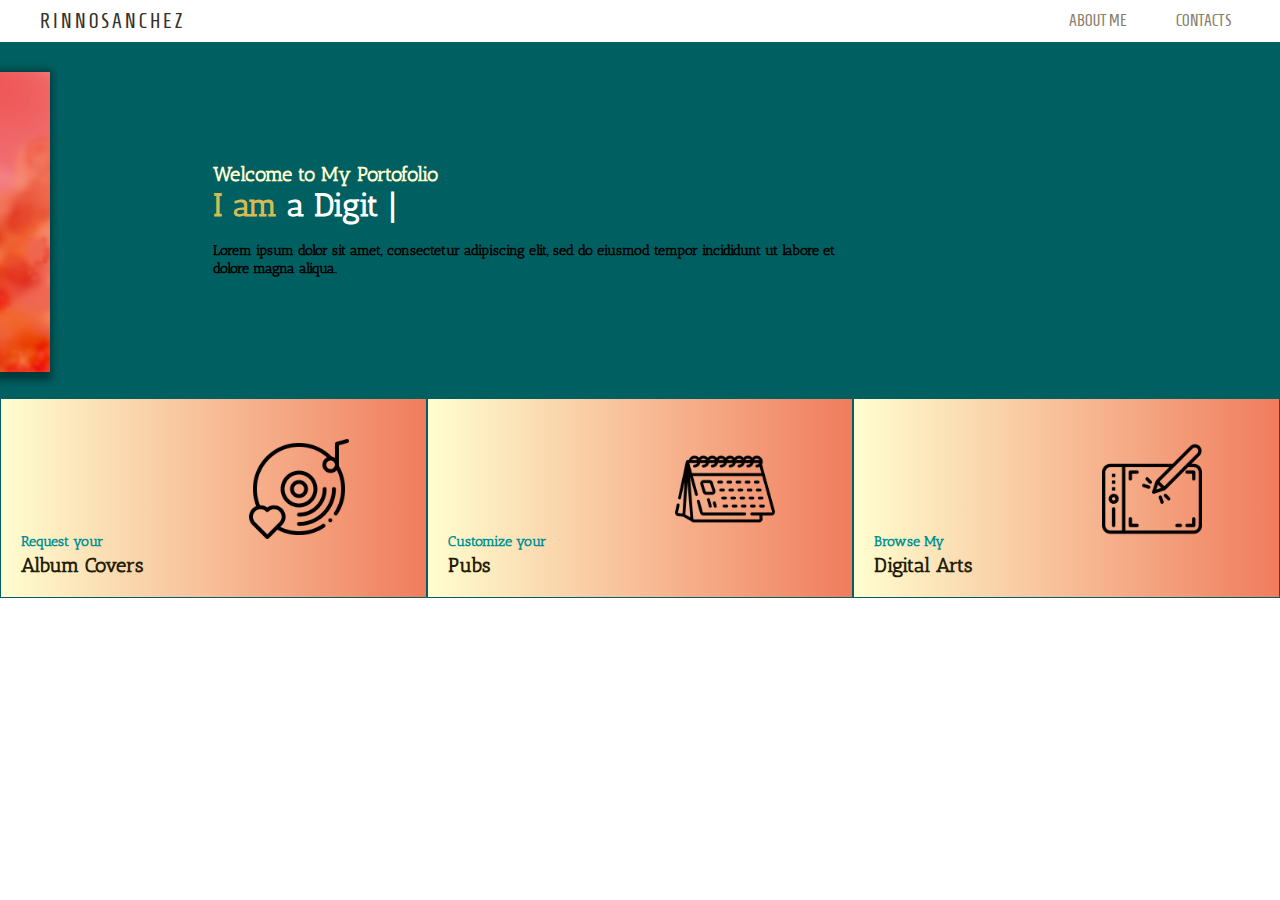
<file: index.html>
<!DOCTYPE html>
<html lang="en" dir="ltr">
    <head>
        <meta charset="utf-8"></meta>
        <title>Rinno Sanchez</title>
        <meta name="viewport" content="width=device-width, initial-scale=1">
        <link href="https://fonts.googleapis.com/css2?family=Antic+Slab&family=Homenaje&display=swap" rel="stylesheet">
        <link rel = "stylesheet" href = "STYLES/CSS/app.css"></link>

    </head>
    <body>
        <nav>
            <div class="navbar">
                <ul>
                    <li class = "name"><a href="#" class = "non">R i n n o   S a n c h e z</a></li>
                    <li class = "about"><a href="#">About Me</a></li>
                    <li class = "contacts"><a href="#">Contacts</a></li>
                </ul>
            </div>
        </nav>
        <div class="intro">
            <div class="row welcome">
                <div class="col-2 sample">
                    <img src = "IMAGES/DIGITAL ART/DA2.jpg" class = "introPic" width = 300px>
                </div>
                <div class="col-6 introduce">
                    <h2>Welcome to My Portofolio</h2>
                    <div class="animatedIntro">
                        <h1 class = "animateText" id = "animateTextOne">I am</h1>
                    </div>
                    <br>
                    <h3>Lorem ipsum dolor sit amet, consectetur adipiscing elit, sed do eiusmod tempor incididunt ut labore et dolore magna aliqua.</h3>
                </div>
                <div class="col-4">
                </div>
            </div>
        </div>
        <div class="images">
            <div class="row main">
                <div class="col-4 main">
                    <a href="index.html">
                        <div class="row">
                            <div class="col-7">
                                <div class="iconAlbum">
                                    <h2>Request your</h2>
                                    <h1>Album Covers</h1>
                                </div>
                            </div>
                            <div class="col-5">
                                <img src = "IMAGES/ICONS/album.png" width = 100px>
                            </div>
                        </div>
                    </a>
                </div>
                <div class="col-4 main">
                    <a href="index.html">
                        <div class="row">
                            <div class="col-7">
                                <div class="iconAlbum">
                                    <h2>Customize your</h2>
                                    <h1>Pubs</h1>
                                </div>
                            </div>
                            <div class="col-5 icon">
                                <img src = "IMAGES/ICONS/event.png" width = 100px>
                            </div>
                        </div>
                    </a>
                </div>
                <div class="col-4 main">
                    <a href="HTML/DA.html">
                        <div class="row">
                            <div class="col-7">
                                <div class="iconAlbum">
                                    <h2>Browse My</h2>
                                    <h1>Digital Arts</h1>
                                </div>
                            </div>
                            <div class="col-5 icon">
                                <img src = "IMAGES/ICONS/dArt.png" width = 100px>
                            </div>
                        </div>
                    </a>
                </div>
            </div>
        </div>

        <script src = "JS/responsive.js"></script>
    </body>
</html>
</file>
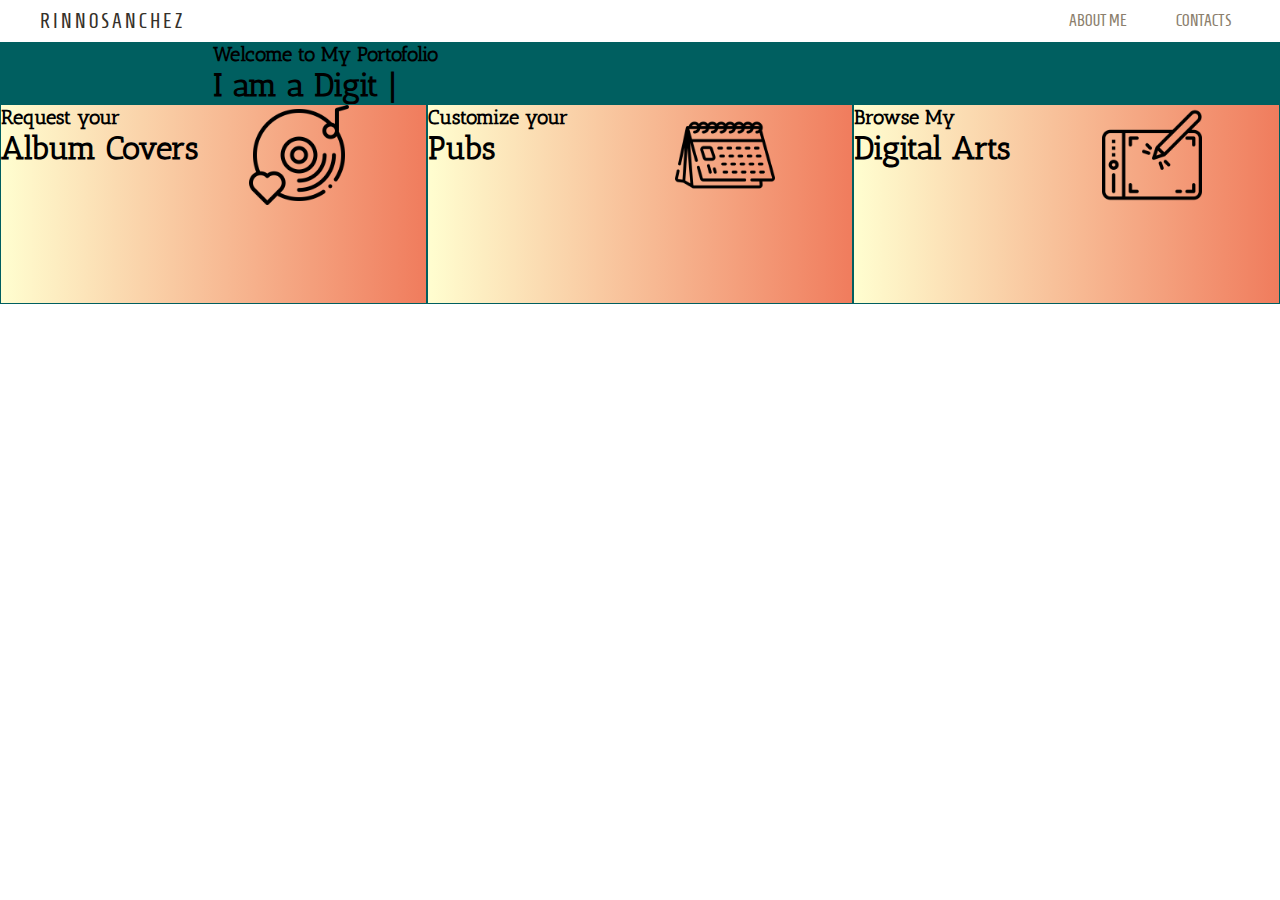
<file: HTML/index.html>
<!DOCTYPE html>
<html lang="en" dir="ltr">
    <head>
        <meta charset="utf-8"></meta>
        <title>Rinno Sanchez</title>
        <link href="https://fonts.googleapis.com/css2?family=Antic+Slab&family=Homenaje&display=swap" rel="stylesheet">
        <link rel = "stylesheet" href = "../STYLES/CSS/app.css"></link>

        </head>
    <body>
        <nav>
            <div class="navbar">
                <ul>
                    <li class = "name"><a href="#" class = "non">R i n n o   S a n c h e z</a></li>
                    <li class = "about"><a href="#">About Me</a></li>
                    <li class = "contacts"><a href="#">Contacts</a></li>
                </ul>
            </div>
        </nav>
        <div class="intro">
            <div class="row welcome">
                <div class="col-2"></div>
                <div class="col-6">
                    <h2>Welcome to My Portofolio</h2>
                    <div class="animatedIntro">
                        <h1 class = "animateText" id = "animateTextOne">I am</h1>
                    </div>
                </div>
                <div class="col-4"></div>
            </div>
        </div>
        <div class="images">
            <div class="row">
                <div class="col-4 main">
                    <div class="row">
                        <div class="col-7">
                            <div class="iconAlbum">
                                <h2>Request your</h2>
                                <h1>Album Covers</h1>
                            </div>
                        </div>
                        <div class="col-5 icon">
                            <img src = "../IMAGES/ICONS/album.png" width = 100px>
                        </div>
                    </div>
                </div>
                <div class="col-4 main">
                    <div class="row">
                        <div class="col-7">
                            <div class="iconAlbum">
                                <h2>Customize your</h2>
                                <h1>Pubs</h1>
                            </div>
                        </div>
                        <div class="col-5 icon">
                            <img src = "../IMAGES/ICONS/event.png" width = 100px>
                        </div>
                    </div>
                </div>
                <div class="col-4 main">
                    <div class="row">
                        <div class="col-7">
                            <div class="iconAlbum">
                                <h2>Browse My</h2>
                                <h1>Digital Arts</h1>
                            </div>
                        </div>
                        <div class="col-5 icon">
                            <img src = "../IMAGES/ICONS/dArt.png" width = 100px>
                        </div>
                    </div>
                </div>
            </div>
        </div>

        <script src = "../JS/responsive.js"></script>
    </body>
</html>
</file>
<file: STYLES/CSS/app.css>
body {
  background-color: white; }

* {
  margin: 0;
  padding: 0;
  box-sizing: border-box; }

h1 {
  font-size: 40rm;
  min-height: 40rm; }

h2 {
  font-size: 20px;
  min-height: 20px; }

h3 {
  font-size: 14px;
  min-height: 14px; }

h3, h2, h1 {
  font-family: "Antic Slab", serif; }

.row {
  display: flex;
  width: 100%; }
  .row::after {
    display: block;
    clear: both;
    content: ""; }

.col-1 {
  width: 8.33%; }

.col-2 {
  width: 16.66%; }

.col-3 {
  width: 25%; }

.col-4 {
  width: 33.33%; }

.col-5 {
  width: 41.66%; }

.col-6 {
  width: 50%; }

.col-7 {
  width: 58.33%; }

.col-8 {
  width: 66.66%; }

.col-9 {
  width: 75%; }

.col-10 {
  width: 83.33%; }

.col-11 {
  width: 91.66%; }

.col-12 {
  width: 100%; }

.parent-element, .child-element {
  width: 100px;
  height: 100px;
  box-shadow: 1px 1px 5px 3px rgba(0, 0, 0, 0.3); }

.child-element {
  height: 20px;
  position: absolute; }

div.intro {
  display: block;
  width: 100%;
  overflow: hidden; }
  div.intro div.row.welcome {
    background-color: #005F60; }
    div.intro div.row.welcome div.introduce {
      padding: 120px 0; }
      div.intro div.row.welcome div.introduce h2 {
        color: #FFFED0; }
      div.intro div.row.welcome div.introduce h1 {
        color: #d6bb55; }
        div.intro div.row.welcome div.introduce h1 span.toStyle {
          color: white; }
      div.intro div.row.welcome div.introduce h3 {
        color: darker(#007FB0, 10%);
        line-height: 1.3; }
    div.intro div.row.welcome div.sample {
      position: relative; }
      div.intro div.row.welcome div.sample img.introPic {
        position: absolute;
        transition: 0.5s;
        left: -250px;
        top: 30px;
        box-shadow: -3px 3px 7px 5px rgba(0, 0, 0, 0.4); }
        div.intro div.row.welcome div.sample img.introPic:hover {
          transition: 0.5s;
          left: 20px; }

@media screen and (max-width: 618px) {
  div.intro {
    width: 100%; }
    div.intro div.row.welcome {
      display: block;
      padding: 0;
      margin: 0;
      justify-content: center;
      width: 100%;
      padding-bottom: 50px; }
      div.intro div.row.welcome div.introduce {
        padding: 0;
        width: 100%; }
        div.intro div.row.welcome div.introduce h1, div.intro div.row.welcome div.introduce h2, div.intro div.row.welcome div.introduce h3 {
          padding: 20px 20px 0px; }
      div.intro div.row.welcome div.sample {
        display: none; } }
div.images {
  display: block;
  box-sizing: border-box; }
  div.images div.row {
    height: 200px; }
    div.images div.row div.main {
      position: relative;
      animation: movingDown 0.6s;
      border: 0.5px solid #005F60;
      background: white;
      background: linear-gradient(90deg, #FFFED0 0%, #f07c5d 100%); }
      div.images div.row div.main:hover {
        animation: moving 0.6s;
        box-shadow: 0 10px 7px 1px #005F60;
        bottom: 10px;
        cursor: pointer; }
      div.images div.row div.main a {
        text-decoration: none; }
        div.images div.row div.main a div.col-7, div.images div.row div.main a div.col-5 {
          overflow: hidden; }
          div.images div.row div.main a div.col-7 img, div.images div.row div.main a div.col-5 img {
            text-align: center;
            position: absolute;
            top: 20%; }
          div.images div.row div.main a div.col-7 .iconAlbum, div.images div.row div.main a div.col-5 .iconAlbum {
            position: absolute;
            bottom: 20px;
            left: 20px; }
            div.images div.row div.main a div.col-7 .iconAlbum h2, div.images div.row div.main a div.col-5 .iconAlbum h2 {
              font-size: 14px;
              color: #009193; }
            div.images div.row div.main a div.col-7 .iconAlbum h1, div.images div.row div.main a div.col-5 .iconAlbum h1 {
              font-size: 20px;
              color: #241e08; }

@keyframes moving {
  0% {
    bottom: 0;
    box-shadow: 0 0 7px 1px #005F60; }
  100% {
    bottom: 10px;
    box-shadow: 0 10px 7px 1px #005F60; } }
@keyframes movingDown {
  0% {
    bottom: 10px;
    box-shadow: 0 10px 7px 1px #005F60; }
  100% {
    bottom: 0;
    box-shadow: 0 0 7px 1px #005F60; } }
@media screen and (max-width: 618px) {
  div.images div.row.main {
    display: inline-block;
    width: 100%; }
    div.images div.row.main div.col-4 {
      display: block;
      width: 100%; } }
div.DA-intro {
  display: block;
  background-color: #FFFED0; }
  div.DA-intro div.DA-intro-inside {
    background-color: #005F60;
    text-align: center;
    line-height: 3.5;
    padding: 80px 0px; }
    div.DA-intro div.DA-intro-inside h1 {
      color: #FFFED0;
      text-shadow: 2px 2px 1px rgba(0, 0, 0, 0.8); }
    div.DA-intro div.DA-intro-inside div.banner {
      width: 80%;
      margin: auto;
      display: block;
      background-color: #F4A28C;
      -webkit-box-shadow: 7px 7px 7px -4px rgba(0, 0, 0, 0.75);
      -moz-box-shadow: 7px 7px 7px -4px rgba(0, 0, 0, 0.75);
      box-shadow: 7px 7px 7px -4px rgba(0, 0, 0, 0.75);
      border-radius: 7px 7px 7px 7px;
      -moz-border-radius: 7px 7px 7px 7px;
      -webkit-border-radius: 7px 7px 7px 7px; }
      div.DA-intro div.DA-intro-inside div.banner h3 {
        color: #005F60; }
    div.DA-intro div.DA-intro-inside div.space {
      width: 100%;
      height: 20px;
      background-color: #005F60; }

div.DA-gallery {
  overflow: hidden;
  background-color: #EADCA7; }
  div.DA-gallery div.row {
    justify-content: center;
    padding-right: 30px; }
    div.DA-gallery div.row div.wImage {
      margin: 30px 40px;
      display: block; }
      div.DA-gallery div.row div.wImage div.img-container {
        transition: 0.5s;
        height: 300px;
        display: inline-flex;
        position: relative;
        -webkit-box-shadow: 7px 7px 7px -4px rgba(0, 0, 0, 0.75);
        -moz-box-shadow: 7px 7px 7px -4px rgba(0, 0, 0, 0.75);
        box-shadow: 7px 7px 7px -4px rgba(0, 0, 0, 0.75);
        border-radius: 7px 7px 7px 7px;
        -moz-border-radius: 7px 7px 7px 7px;
        -webkit-border-radius: 7px 7px 7px 7px;
        border: 1px solid black; }
        div.DA-gallery div.row div.wImage div.img-container img {
          transition: 0.5s;
          height: 100%;
          display: inline-table;
          margin: auto;
          background-color: white; }
        div.DA-gallery div.row div.wImage div.img-container div.description {
          position: absolute;
          bottom: 0;
          display: none;
          width: 100%; }
        div.DA-gallery div.row div.wImage div.img-container:hover {
          cursor: pointer;
          transition: 0.5s;
          transform: scale(1.1);
          background-color: gray; }
          div.DA-gallery div.row div.wImage div.img-container:hover img {
            filter: brightness(50%); }
          div.DA-gallery div.row div.wImage div.img-container:hover div.description {
            background-color: rgba(0, 0, 0, 0.3);
            display: block;
            height: 100px; }
            div.DA-gallery div.row div.wImage div.img-container:hover div.description h1 {
              margin-left: 20px;
              color: #F4A28C; }
            div.DA-gallery div.row div.wImage div.img-container:hover div.description h3 {
              margin-left: 20px;
              color: #EADCA7; }

@media screen and (max-width: 618px) {
  div.DA-gallery div.row {
    display: block;
    padding: 0; }
    div.DA-gallery div.row div.wImage {
      display: block;
      margin: 0;
      text-align: center;
      width: 100%;
      padding: 30px; }
    div.DA-gallery div.row div.img-container {
      width: auto; }
      div.DA-gallery div.row div.img-container img {
        width: 100%;
        height: auto;
        object-fit: cover; }
      div.DA-gallery div.row div.img-container:hover {
        text-align: left; } }
nav {
  width: 100%; }
  nav div.navbar {
    background-color: white;
    overflow: hidden; }
    nav div.navbar ul {
      list-style: none;
      display: flex;
      justify-content: space-around;
      align-items: center;
      padding: 10px 0px 10px 40px; }
      nav div.navbar ul li.name {
        flex-grow: 18; }
      nav div.navbar ul li.about {
        flex-grow: 1; }
      nav div.navbar ul li.contacts {
        flex-grow: 1; }
      nav div.navbar ul li a {
        box-sizing: border-box;
        font-family: "Homenaje", sans-serif;
        color: #8c7f6d;
        text-decoration: none;
        text-transform: uppercase;
        border-botom: 1px solid transparent; }
        nav div.navbar ul li a.non {
          color: #36312A;
          font-size: 20px; }
        nav div.navbar ul li a:hover:not(.non) {
          border-bottom: 1px solid #36312A;
          color: #36312A;
          transition: 0.2s; }

@media screen and (max-width: 618px) {
  nav div.navbar ul {
    padding: 10px; } }

/*# sourceMappingURL=app.css.map */
</file>
